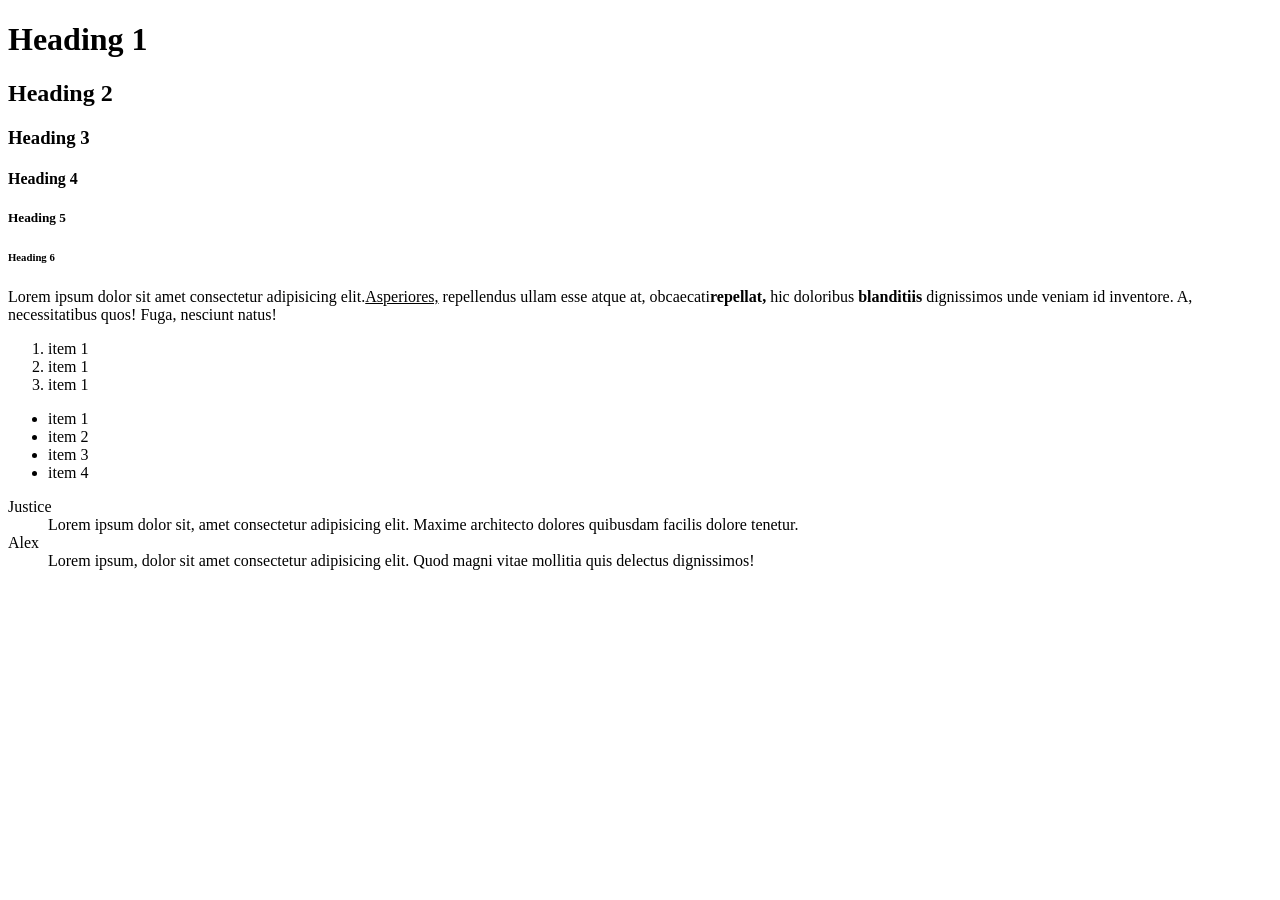
<file: index.html>
<!DOCTYPE html>
<html lang="en">
<head>
    <meta charset="UTF-8">
    <meta name="viewport" content="width=device-width, initial-scale=1.0">
    <meta http-equiv="X-UA-Compatible" content="ie=edge">
    <title>Document</title>
</head>
<body>
    <!-- This is a comment -->
    <!-- Headings -->
    <h1>Heading 1</h1>
    <h2>Heading 2</h2>
    <h3>Heading 3</h3>
    <h4>Heading 4</h4>
    <h5>Heading 5</h5>
    <h6>Heading 6</h6>

    <!-- paragraphs -->

    <p>
        Lorem ipsum dolor sit amet consectetur adipisicing elit.<u>Asperiores,</u>  repellendus ullam esse atque at, obcaecati<strong>repellat,</strong>  hic doloribus<b> blanditiis</b> dignissimos unde veniam id inventore. A, necessitatibus quos! Fuga, nesciunt natus!
    </p>

    <!-- Phrase Element - <u>, <strong>, <b>,  -->

    <!-- ordered list, unordered list, definition list -->
    <ol>
        <li>item 1</li>
        <li>item 1</li>
        <li>item 1</li>
    </ol>

    <ul>
        <li>item 1</li>
        <li>item 2</li>
        <li>item 3</li>
        <li>item 4</li>
    </ul>
    <dl>
        <dt>Justice</dt>
        <dd>
            Lorem ipsum dolor sit, amet consectetur adipisicing elit. Maxime architecto dolores quibusdam facilis dolore tenetur.
        </dd>
        <dt>Alex</dt>
        <dd>
            Lorem ipsum, dolor sit amet consectetur adipisicing elit. Quod magni vitae mollitia quis delectus dignissimos!
        </dd>
    </dl>

    
</body>
</html>
</file>
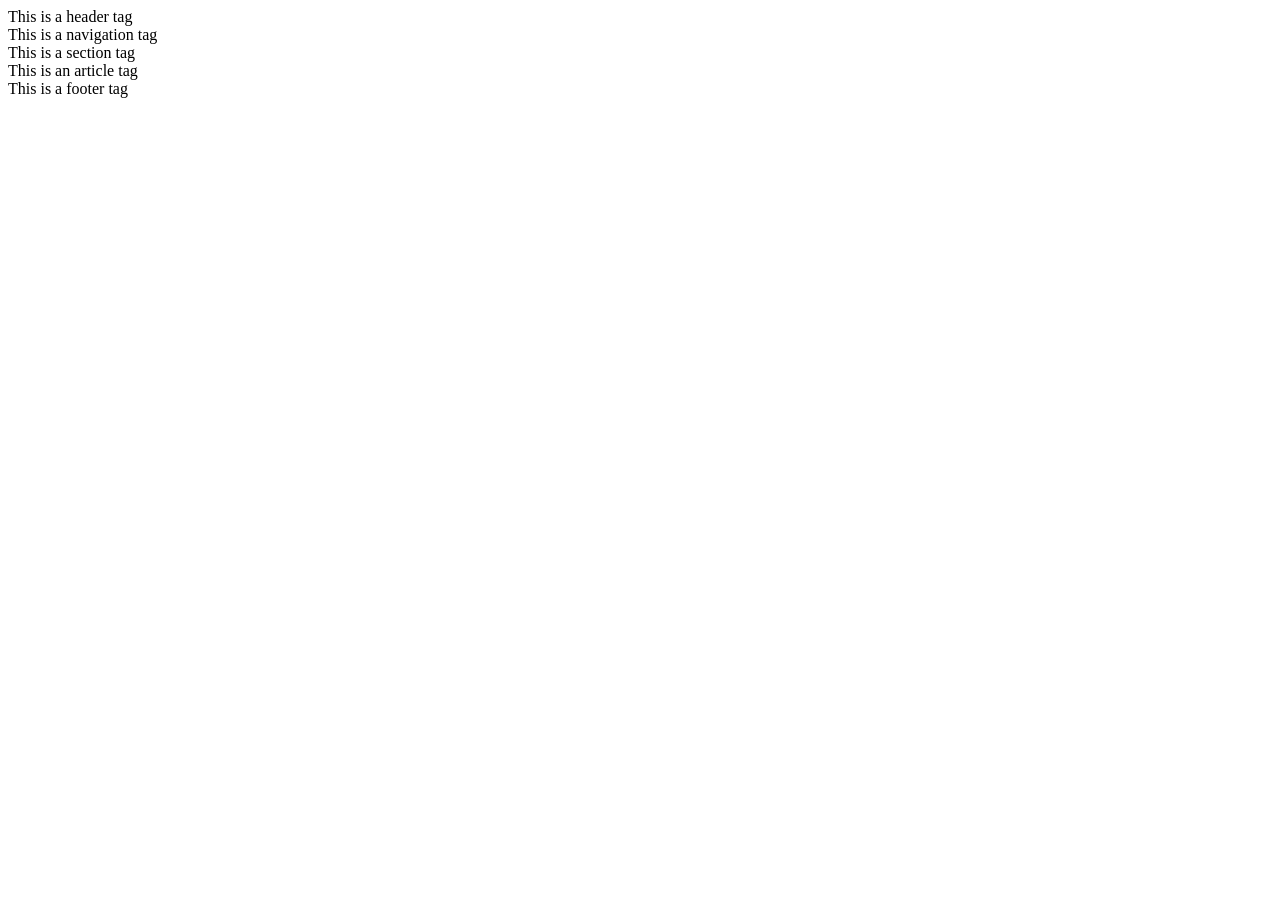
<file: html5_tags.html>
<!DOCTYPE html>
<html>
	<head>
		<title>HTML5 Tags</title>
	</head>
	<body>
		<header>This is a header tag</header>

		<nav>This is a navigation tag</nav>

		<section>This is a section tag</section>

		<article>This is an article tag</article>

		<footer>This is a footer tag</footer>

	</body>
</html>
</file>
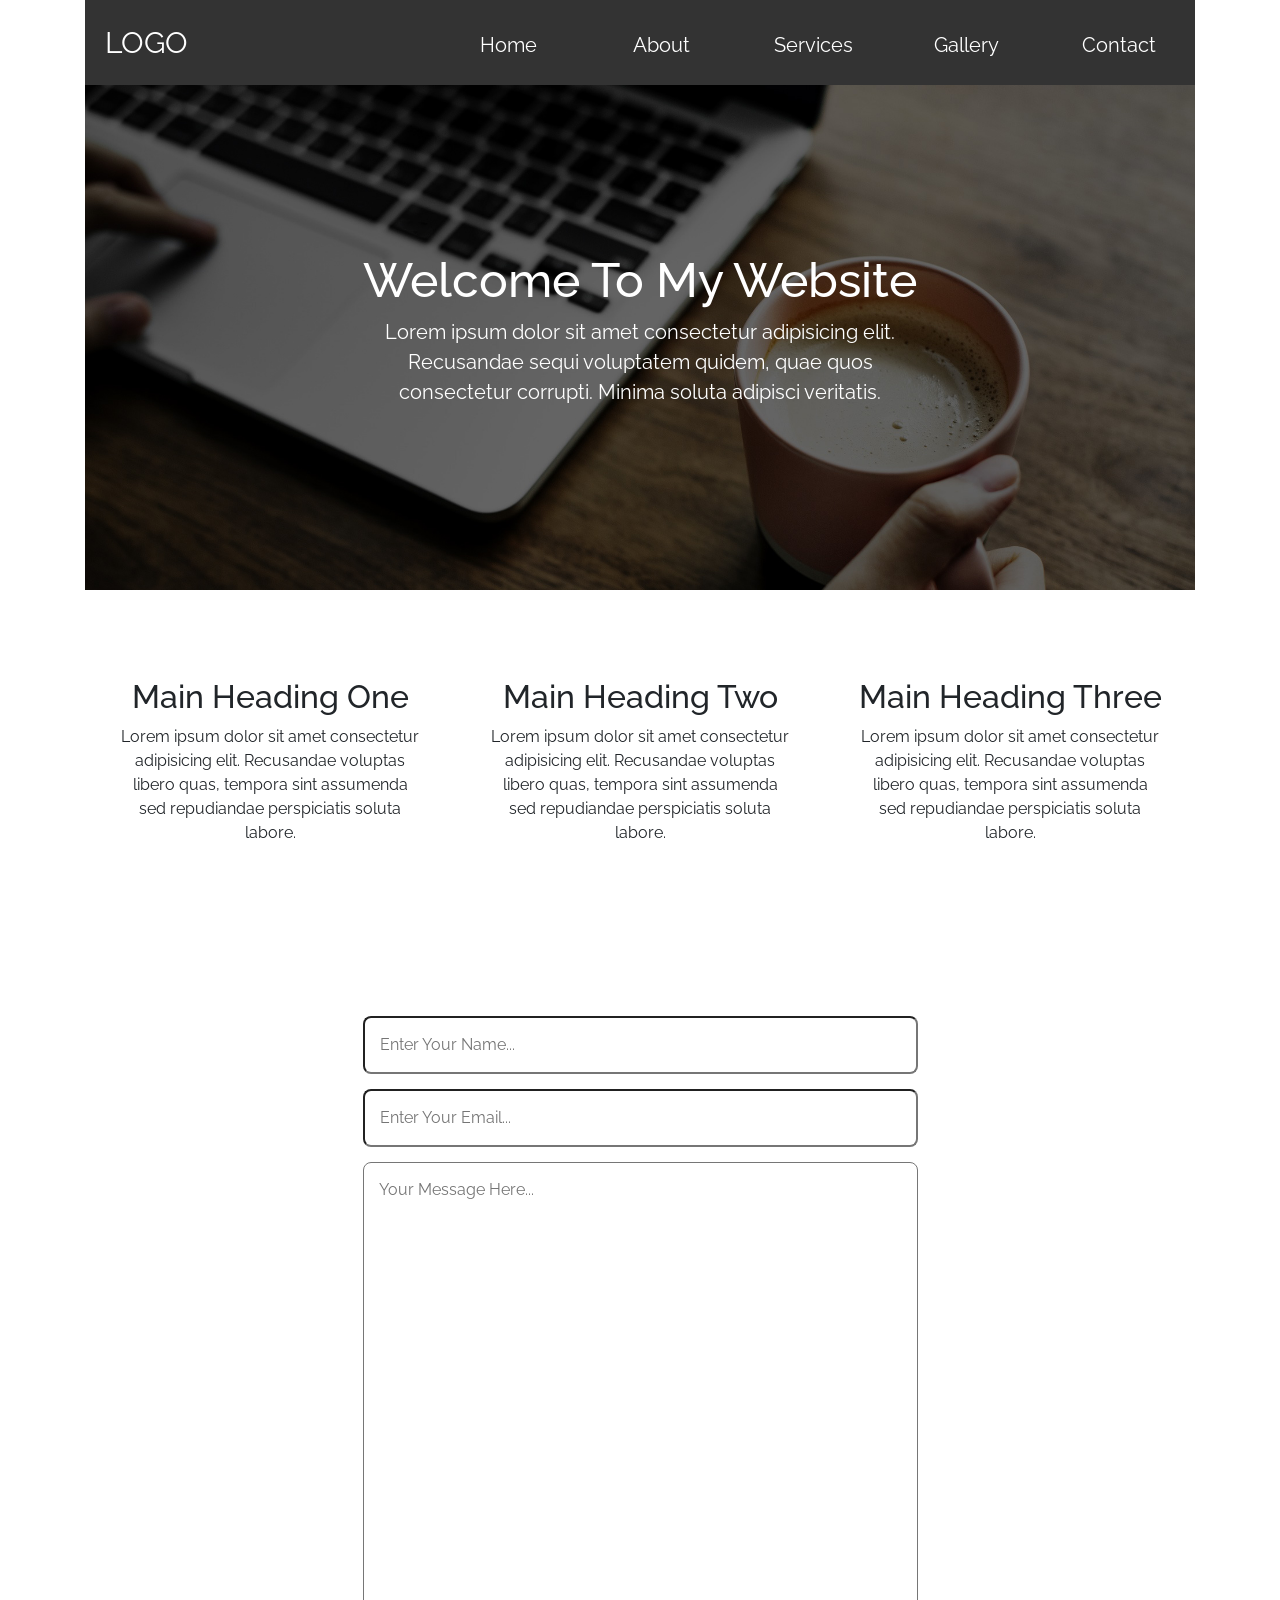
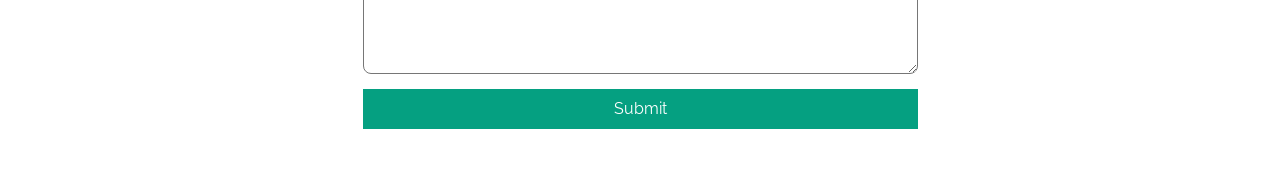
<file: lesson10.html>
<!DOCTYPE html>
<html lang="en">
<head>
    <meta charset="UTF-8">
    <meta name="viewport" content="width=device-width, initial-scale=1.0">
    <meta http-equiv="X-UA-Compatible" content="ie=edge">
    <title>Flexbox</title>
    <link rel="stylesheet" href="css/main6.css">
</head>
<body>
    <div class="container">
        <header>
            <div class="logo">LOGO</div>
            <nav class="menu">
                <ul>
                    <li><a href="#">Home</a></li>
                    <li><a href="#">About</a></li>
                    <li><a href="#">Services</a></li>
                    <li><a href="#">Gallery</a></li>
                    <li><a href="#">Contact</a></li>
                </ul>
            </nav>
        </header><!-- End of header -->
        <div id="showcase">
            <div class="showcase-text">
                <div class="showcase-text-items">
                    <h2>Welcome To My Website</h2>
                    <p>
                        Lorem ipsum dolor sit amet consectetur adipisicing elit. Recusandae sequi voluptatem quidem, quae quos consectetur corrupti. Minima soluta adipisci veritatis.
                    </p>
                </div><!-- End of showcase-text-items -->
            </div><!-- End of showcase-text -->
        </div><!-- End of showcase -->
        <main>
            <section class="main_1">
                <h2>Main Heading One</h2>
                <p>
                  Lorem ipsum dolor sit amet consectetur adipisicing elit. Recusandae voluptas libero quas, tempora sint assumenda sed repudiandae perspiciatis soluta labore.  
                </p>
            </section><!-- End of main_1 section -->
            <section class="main_1">
                <h2>Main Heading Two</h2>
                <p>
                  Lorem ipsum dolor sit amet consectetur adipisicing elit. Recusandae voluptas libero quas, tempora sint assumenda sed repudiandae perspiciatis soluta labore.  
                </p>
            </section><!-- End of main_1 section -->
            <section class="main_1">
                <h2>Main Heading Three</h2>
                <p>
                  Lorem ipsum dolor sit amet consectetur adipisicing elit. Recusandae voluptas libero quas, tempora sint assumenda sed repudiandae perspiciatis soluta labore.  
                </p>
            </section><!-- End of main_1 section -->
        </main>


        <section class="contact">
            <div class="contact-text">
                <div class="contact-items">
                    <h2>Contact Us</h2>
                    <input type="text" name="" id="" placeholder="Enter Your Name...">
                    <input type="text" name="" id="" placeholder="Enter Your Email...">
                    <textarea name="" id="" cols="20" rows="20" placeholder="Your Message Here..."></textarea>
                    <a href="#" class="button">Submit</a>
                </div><!-- End of content-items -->
            </div><!-- End of contact -->
        </section><!-- End of contact section -->
    </div><!-- End of Container -->
</body>
</html>
</file>
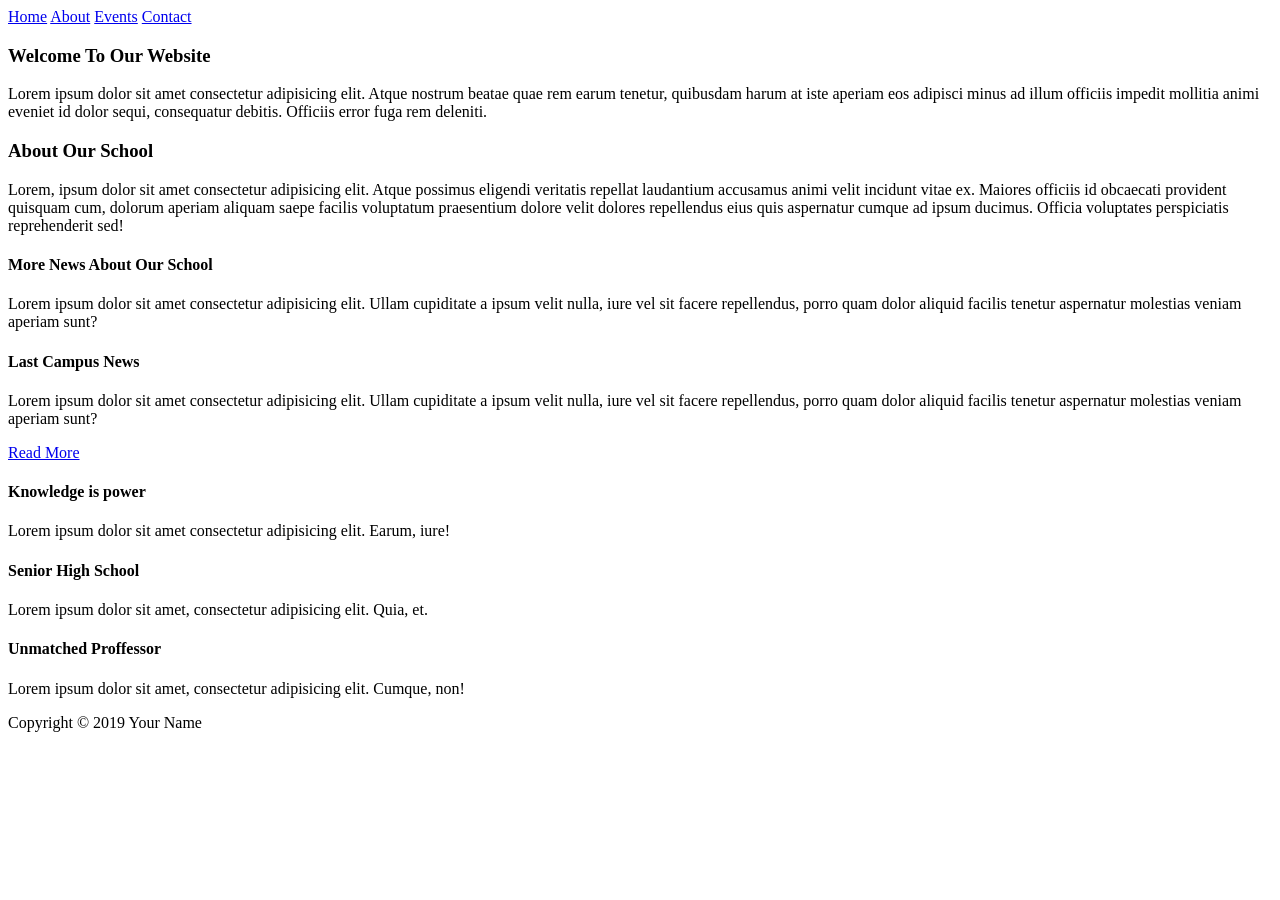
<file: lesson5.html>
<!DOCTYPE html>
<html lang="en">
<head>
    <meta charset="UTF-8">
    <meta name="viewport" content="width=device-width, initial-scale=1.0">
    <meta http-equiv="X-UA-Compatible" content="ie=edge">
    <title>Lesson 5 | Page Layout</title>
</head>
<body>
    <header>
        <div class="container">
            <nav>
                <a href="lesson5.html">Home</a>
                <a href="about.html">About</a>
                <a href="event.html">Events</a>
                <a href="contact.html">Contact</a>
            </nav>
        </div>
    </header><!-- End of header -->
    <main>
        <div class="container">
            <div class="floatleft">
                <h3>Welcome To Our Website</h3>
                <p>
                    Lorem ipsum dolor sit amet consectetur adipisicing elit. Atque nostrum beatae quae rem earum tenetur, quibusdam harum at iste aperiam eos adipisci minus ad illum officiis impedit mollitia animi eveniet id dolor sequi, consequatur debitis. Officiis error fuga rem deleniti.
                </p>
            </div><!-- End of floatleft -->
            <div class="floatright">
                <h3>About Our School</h3>
                <p>
                    Lorem, ipsum dolor sit amet consectetur adipisicing elit. Atque possimus eligendi veritatis repellat laudantium accusamus animi velit incidunt vitae ex. Maiores officiis id obcaecati provident quisquam cum, dolorum aperiam aliquam saepe facilis voluptatum praesentium dolore velit dolores repellendus eius quis aspernatur cumque ad ipsum ducimus. Officia voluptates perspiciatis reprehenderit sed!
                </p>
                <h4>More News About Our School</h4>
                <p>
                    Lorem ipsum dolor sit amet consectetur adipisicing elit. Ullam cupiditate a ipsum velit nulla, iure vel sit facere repellendus, porro quam dolor aliquid facilis tenetur aspernatur molestias veniam aperiam sunt?
                </p>
                <h4>Last Campus News</h4>
                <p>
                    Lorem ipsum dolor sit amet consectetur adipisicing elit. Ullam cupiditate a ipsum velit nulla, iure vel sit facere repellendus, porro quam dolor aliquid facilis tenetur aspernatur molestias veniam aperiam sunt?
                </p>
                <p>
                    <a href="read.html" class="button">Read More</a>
                </p>
            </div><!-- End of floatright -->
        </div><!-- End of Container Div -->
    </main>
    <section>
        <div class="container">
            <div class="box">
                <i class="fas fa-book"></i>
                <h4>Knowledge is power</h4>
                <p>
                    Lorem ipsum dolor sit amet consectetur adipisicing elit. Earum, iure!
                </p>
            </div>
            <div class="box">
                <i class="fas fa-graduation-cap"></i>
                <h4>Senior High School</h4>
                <p>
                    Lorem ipsum dolor sit amet, consectetur adipisicing elit. Quia, et.
                </p>
            </div>
            <div class="box">
                <i class="fas fa-chalkboard-teacher"></i>
                <h4>Unmatched Proffessor</h4>
                <p>
                    Lorem ipsum dolor sit amet, consectetur adipisicing elit. Cumque, non!
                </p>
            </div>
        </div>
    </section>
    <footer>
        <div class="container">
            <p>
                Copyright &copy; 2019 Your Name
            </p>
        </div>
    </footer>
</body>
</html>
</file>
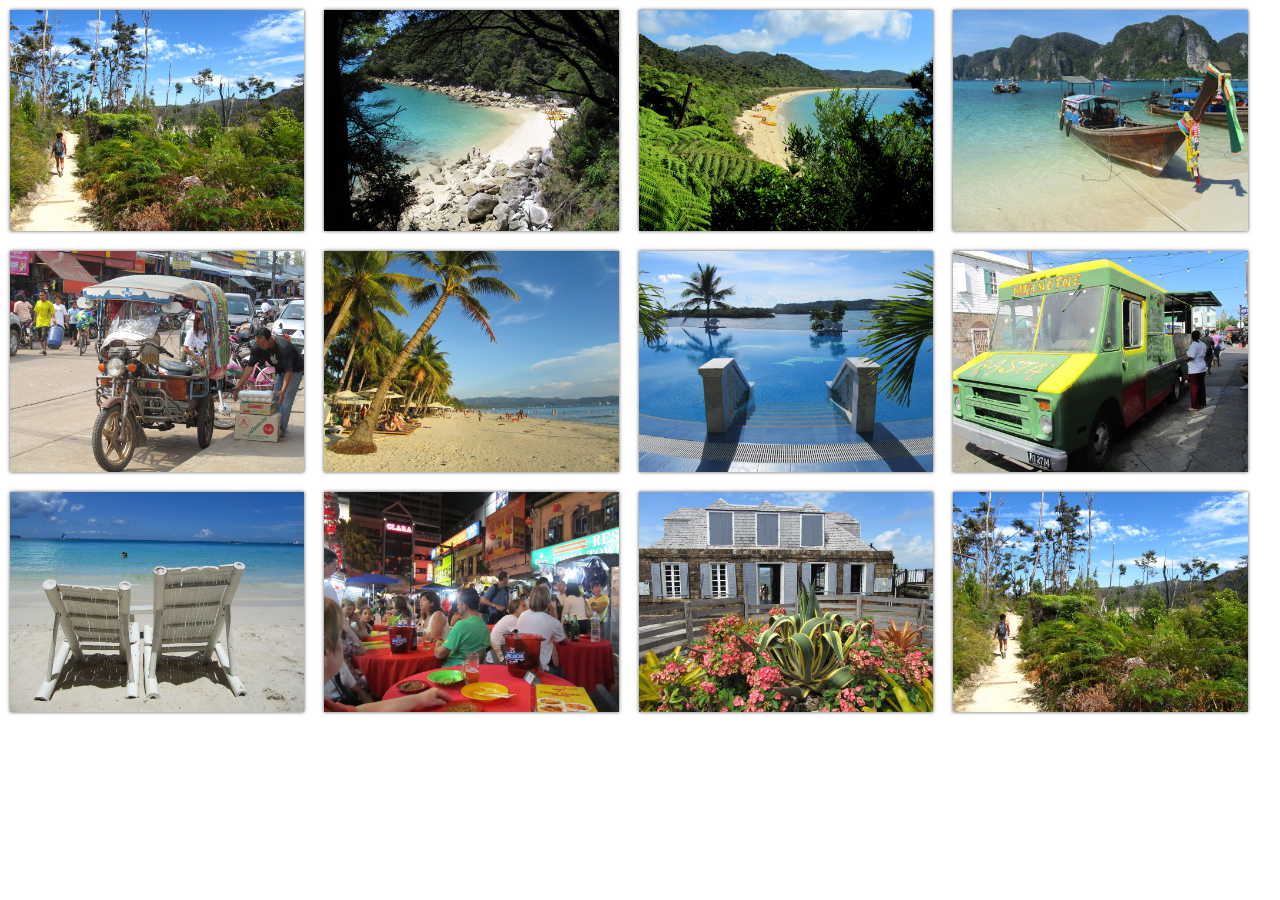
<file: lesson7.html>
<!DOCTYPE html>
<html lang="en">
<head>
    <meta charset="UTF-8">
    <meta name="viewport" content="width=device-width, initial-scale=1.0">
    <meta http-equiv="X-UA-Compatible" content="ie=edge">
    <title>Lesson 7 | HTML5 & Image Gallery</title>
    <link rel="stylesheet" href="css/main3.css">
    <link rel="stylesheet" href="node_modules/bootstrap/dist/css/bootstrap.css">
</head>
<body>
    <main class="cards">
        <img src="images/1.jpg" alt="image gallery">
        <img src="images/2.jpg" alt="image gallery">
        <img src="images/3.jpg" alt="image gallery">
        <img src="images/4.jpg" alt="image gallery">
        <img src="images/5.jpg" alt="image gallery">
        <img src="images/6.jpg" alt="image gallery">
        <img src="images/7.jpg" alt="image gallery">
        <img src="images/8.jpg" alt="image gallery">
        <img src="images/9.jpg" alt="image gallery">
        <img src="images/10.jpg" alt="image gallery">
        <img src="images/11.jpg" alt="image gallery">
        <img src="images/1.jpg" alt="image gallery">
    </main>
</body>
</html>
</file>
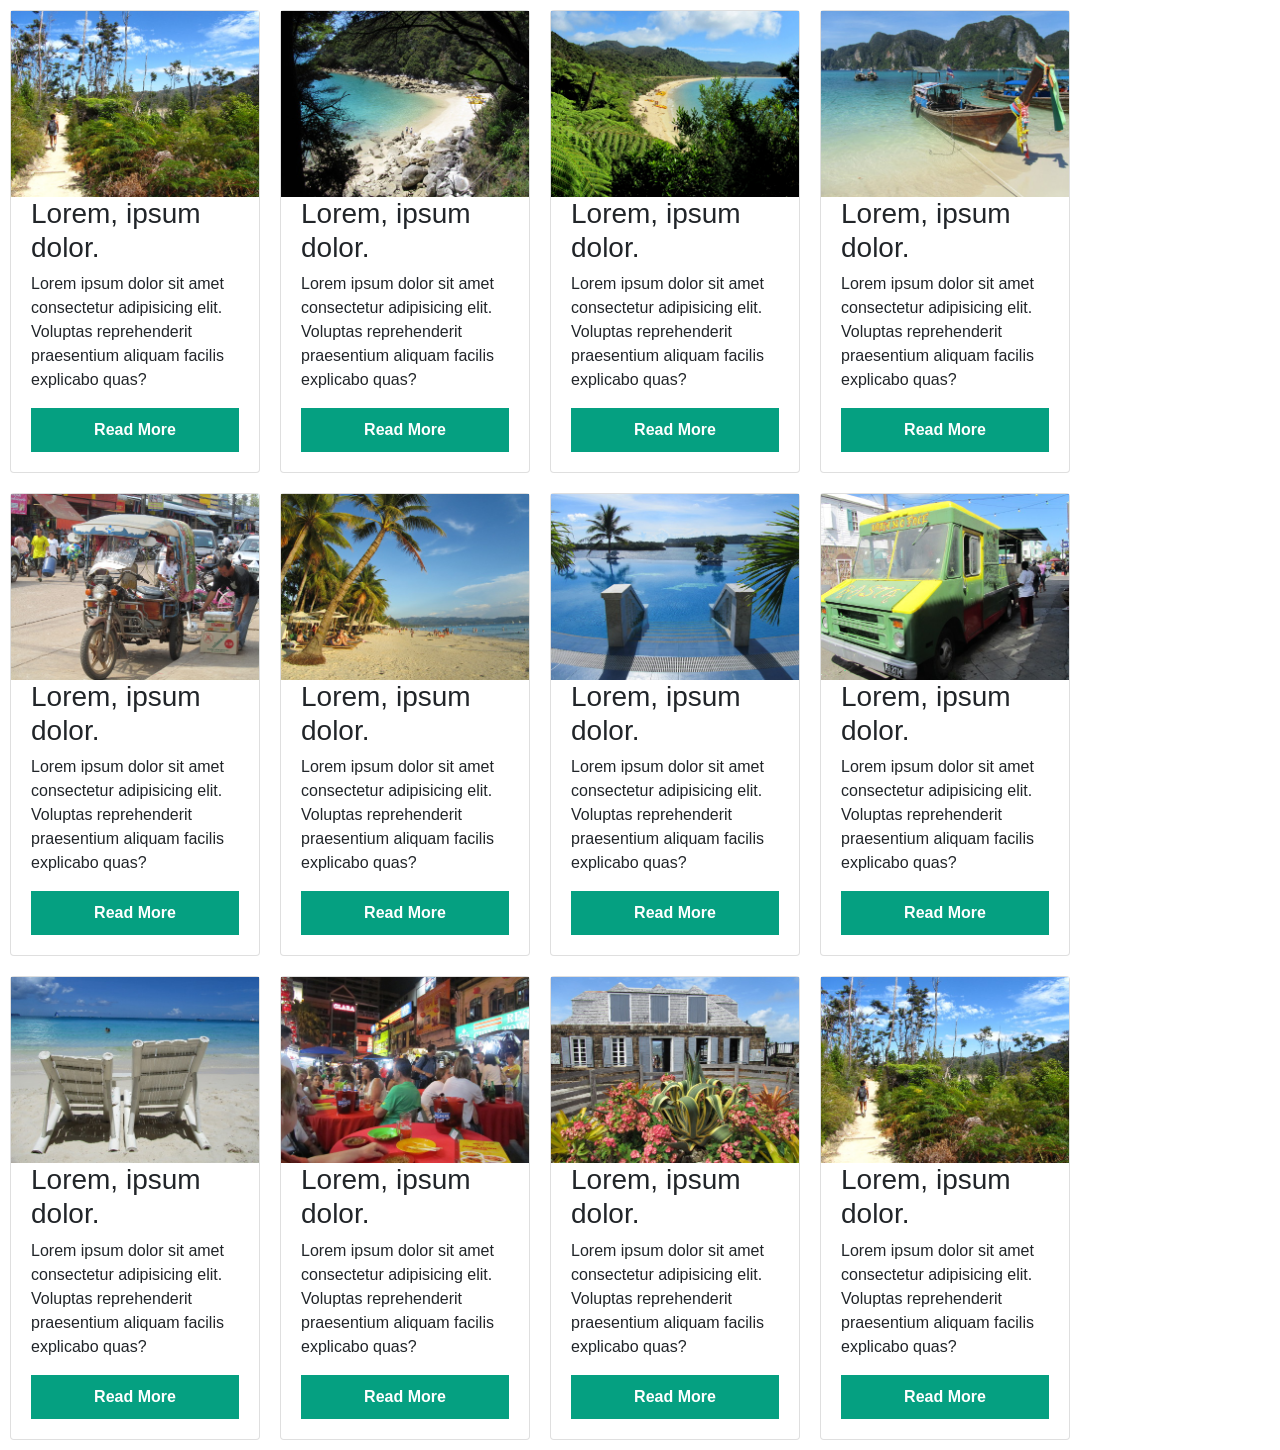
<file: lesson7a.html>
<!DOCTYPE html>
<html lang="en">
<head>
    <meta charset="UTF-8">
    <meta name="viewport" content="width=device-width, initial-scale=1.0">
    <meta http-equiv="X-UA-Compatible" content="ie=edge">
    <title>Lesson 7 | Image Gallery</title>
    <link rel="stylesheet" href="css/main3a.css">
    <link rel="stylesheet" href="node_modules/bootstrap/dist/css/bootstrap.css">
</head>
<body>
    <main class="cards">
        <article class="card">
            <img src="images/1.jpg" alt="">
            <div class="text">
                <h3>Lorem, ipsum dolor.</h3>
                <p>
                    Lorem ipsum dolor sit amet consectetur adipisicing elit. Voluptas reprehenderit praesentium aliquam facilis explicabo quas?
                </p>
                <a href="#" class="button">Read More</a>
            </div>
        </article><!-- End of article 1 -->
        <article class="card">
            <img src="images/2.jpg" alt="">
            <div class="text">
                <h3>Lorem, ipsum dolor.</h3>
                <p>
                    Lorem ipsum dolor sit amet consectetur adipisicing elit. Voluptas reprehenderit praesentium aliquam facilis explicabo quas?
                </p>
                <a href="#" class="button">Read More</a>
            </div>
        </article><!-- End of article 1 -->
        <article class="card">
            <img src="images/3.jpg" alt="">
            <div class="text">
                <h3>Lorem, ipsum dolor.</h3>
                <p>
                    Lorem ipsum dolor sit amet consectetur adipisicing elit. Voluptas reprehenderit praesentium aliquam facilis explicabo quas?
                </p>
                <a href="#" class="button">Read More</a>
            </div>
        </article><!-- End of article 1 -->
        <article class="card">
            <img src="images/4.jpg" alt="">
            <div class="text">
                <h3>Lorem, ipsum dolor.</h3>
                <p>
                    Lorem ipsum dolor sit amet consectetur adipisicing elit. Voluptas reprehenderit praesentium aliquam facilis explicabo quas?
                </p>
                <a href="#" class="button">Read More</a>
            </div>
        </article><!-- End of article 1 -->
        <article class="card">
            <img src="images/5.jpg" alt="">
            <div class="text">
                <h3>Lorem, ipsum dolor.</h3>
                <p>
                    Lorem ipsum dolor sit amet consectetur adipisicing elit. Voluptas reprehenderit praesentium aliquam facilis explicabo quas?
                </p>
                <a href="#" class="button">Read More</a>
            </div>
        </article><!-- End of article 1 -->
        <article class="card">
            <img src="images/6.jpg" alt="">
            <div class="text">
                <h3>Lorem, ipsum dolor.</h3>
                <p>
                    Lorem ipsum dolor sit amet consectetur adipisicing elit. Voluptas reprehenderit praesentium aliquam facilis explicabo quas?
                </p>
                <a href="#" class="button">Read More</a>
            </div>
        </article><!-- End of article 1 -->
        <article class="card">
            <img src="images/7.jpg" alt="">
            <div class="text">
                <h3>Lorem, ipsum dolor.</h3>
                <p>
                    Lorem ipsum dolor sit amet consectetur adipisicing elit. Voluptas reprehenderit praesentium aliquam facilis explicabo quas?
                </p>
                <a href="#" class="button">Read More</a>
            </div>
        </article><!-- End of article 1 -->
        <article class="card">
            <img src="images/8.jpg" alt="">
            <div class="text">
                <h3>Lorem, ipsum dolor.</h3>
                <p>
                    Lorem ipsum dolor sit amet consectetur adipisicing elit. Voluptas reprehenderit praesentium aliquam facilis explicabo quas?
                </p>
                <a href="#" class="button">Read More</a>
            </div>
        </article><!-- End of article 1 -->
        <article class="card">
            <img src="images/9.jpg" alt="">
            <div class="text">
                <h3>Lorem, ipsum dolor.</h3>
                <p>
                    Lorem ipsum dolor sit amet consectetur adipisicing elit. Voluptas reprehenderit praesentium aliquam facilis explicabo quas?
                </p>
                <a href="#" class="button">Read More</a>
            </div>
        </article><!-- End of article 1 -->
        <article class="card">
            <img src="images/10.jpg" alt="">
            <div class="text">
                <h3>Lorem, ipsum dolor.</h3>
                <p>
                    Lorem ipsum dolor sit amet consectetur adipisicing elit. Voluptas reprehenderit praesentium aliquam facilis explicabo quas?
                </p>
                <a href="#" class="button">Read More</a>
            </div>
        </article><!-- End of article 1 -->
        <article class="card">
            <img src="images/11.jpg" alt="">
            <div class="text">
                <h3>Lorem, ipsum dolor.</h3>
                <p>
                    Lorem ipsum dolor sit amet consectetur adipisicing elit. Voluptas reprehenderit praesentium aliquam facilis explicabo quas?
                </p>
                <a href="#" class="button">Read More</a>
            </div>
        </article><!-- End of article 1 -->
        <article class="card">
            <img src="images/1.jpg" alt="">
            <div class="text">
                <h3>Lorem, ipsum dolor.</h3>
                <p>
                    Lorem ipsum dolor sit amet consectetur adipisicing elit. Voluptas reprehenderit praesentium aliquam facilis explicabo quas?
                </p>
                <a href="#" class="button">Read More</a>
            </div>
        </article><!-- End of article 1 -->
    </main>
</body>
</html>
</file>
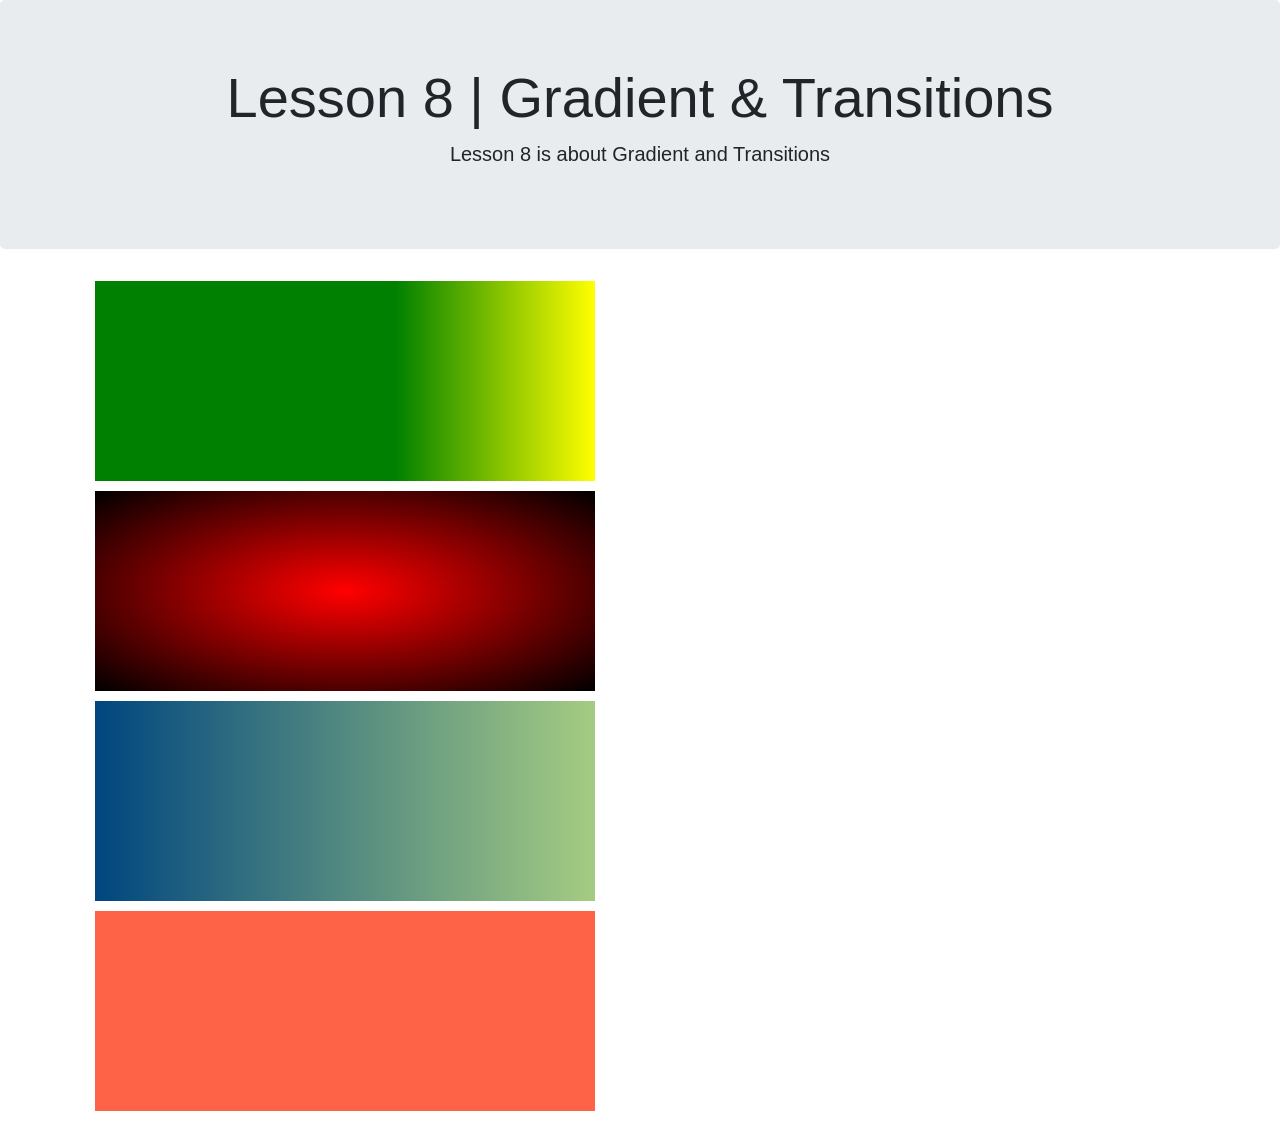
<file: lesson8.html>
<!DOCTYPE html>
<html lang="en">
<head>
    <meta charset="UTF-8">
    <meta name="viewport" content="width=device-width, initial-scale=1.0">
    <meta http-equiv="X-UA-Compatible" content="ie=edge">
    <title>Lesson 8 | Gradient &amp; Transitions</title>
    <!-- Favicons -->
    <link rel="apple-touch-icon" sizes="57x57" href="images/favicon/apple-icon-57x57.png">
    <link rel="apple-touch-icon" sizes="60x60" href="images/favicon/apple-icon-60x60.png">
    <link rel="apple-touch-icon" sizes="72x72" href="images/favicon/apple-icon-72x72.png">
    <link rel="apple-touch-icon" sizes="76x76" href="images/favicon/apple-icon-76x76.png">
    <link rel="apple-touch-icon" sizes="114x114" href="images/favicon/apple-icon-114x114.png">
    <link rel="apple-touch-icon" sizes="120x120" href="images/favicon/apple-icon-120x120.png">
    <link rel="apple-touch-icon" sizes="144x144" href="images/favicon/apple-icon-144x144.png">
    <link rel="apple-touch-icon" sizes="152x152" href="images/favicon/apple-icon-152x152.png">
    <link rel="apple-touch-icon" sizes="180x180" href="images/favicon/apple-icon-180x180.png">
    <link rel="icon" type="image/png" sizes="192x192"  href="images/favicon/android-icon-192x192.png">
    <link rel="icon" type="image/png" sizes="32x32" href="images/favicon/favicon-32x32.png">
    <link rel="icon" type="image/png" sizes="96x96" href="images/favicon/favicon-96x96.png">
    <link rel="icon" type="image/png" sizes="16x16" href="/favicon-16x16.png">
    <link rel="manifest" href="images/favicon/manifest.json">
    <meta name="msapplication-TileColor" content="#ffffff">
    <meta name="msapplication-TileImage" content="images/favicon/ms-icon-144x144.png">
    <meta name="theme-color" content="#ffffff">

    <!-- stylesheet -->
    <link rel="stylesheet" href="css/main4.css">
    <link rel="stylesheet" href="node_modules/bootstrap/dist/css/bootstrap.css">
</head>
<body>
    <!-- favicon - 16x16, 32x32 - .ico -->
    <div class="jumbotron text-center">
        <div class="container">
            <h1 class="display-4">Lesson 8 | Gradient &amp; Transitions</h1>
            <p class="lead">Lesson 8 is about Gradient and Transitions</p>
        </div>
    </div>
    <div class="container">
        <div class="box a"></div>
        <div class="box b"></div>
        <div class="box c"></div>
        <div class="box d"></div>
    </div>
</body>
</html>
</file>
<file: css/main3.css>
:root{
    --main-color:#05a081;
    --text-color:#fff;
    --bg-color:#007d9a;
    --shadow:0 0 3px rgba(0,0,0,0.34), 0 0 4px rgba(0,0,0,0.4);
}
*{
    box-sizing: border-box;
}
.cards{
    display: flex;
    flex-wrap: wrap;
    align-items: flex-start;
}
.cards img{
    max-width: 23vw;/* unit vh, vw, rem */
    margin:10px;
    box-shadow: var(--shadow);
}
</file>
<file: css/main3a.css>
:root{
    --main-color:#05a081;
    --text-color:#fff;
    --bg-color:#007d9a;
    --shadow:0 0 3px rgba(0,0,0,0.34), 0 0 4px rgba(0,0,0,0.4);
}
*{
    box-sizing: border-box;
}
.cards{
    display: flex;
    flex-wrap: wrap;
    align-items: stretch;
}
.card{
    /* flex: shrink basis width */
    flex:0 0 250px;
    margin:10px;
}
.card img{
    max-width: 100%;
}
.card .text{
    padding:0 20px 20px;
}
.button{
    background:var(--main-color);
    color:var(--text-color);
    padding:10px;
    display: block;
    text-align: center;
    font-weight: bold;
}
</file>
<file: css/main4.css>
:root{
    --main-color:tomato;
    --text-color:#fff;
}
.box{
    width: 500px;
    height: 200px;
    background: var(--main-color);
    margin:10px;
    position: relative;
    /* transition-property: width;
    transition-duration: 4s;
    transition-delay: 1s; */
    transition: width 4s 1s;
}
.box:hover{
    width: 200px;
    background: lightcoral;
}
/* Gradient - linear, radial */
.a{
    background: linear-gradient(to right,green 60%,yellow);
}
.b{
    background: radial-gradient(red,black);
}
.c{
    background: linear-gradient(to right, #00467f, #a5cc82);
}
/* Transitions hover, active */
</file>
<file: css/main6.css>
@import 'main/all.css';
@import 'main/bootstrap.css';
@import 'main/font.css';
@import 'main/header.css';
@import 'main/showcase.css';
@import 'main/main.css';
@import 'main/contact.css';
:root{
    --main-color:#05a081;
    --text-color:#fff;
}
#showcase{
    background-image: url(../images/showcase.jpg);
    background-size: cover;
    width: 100%;
}
.contact{
    background-image: url(../images/subcribe.jpg);
    width: 100%;
    background-size: cover;
    background-attachment: fixed;
}
</file>
